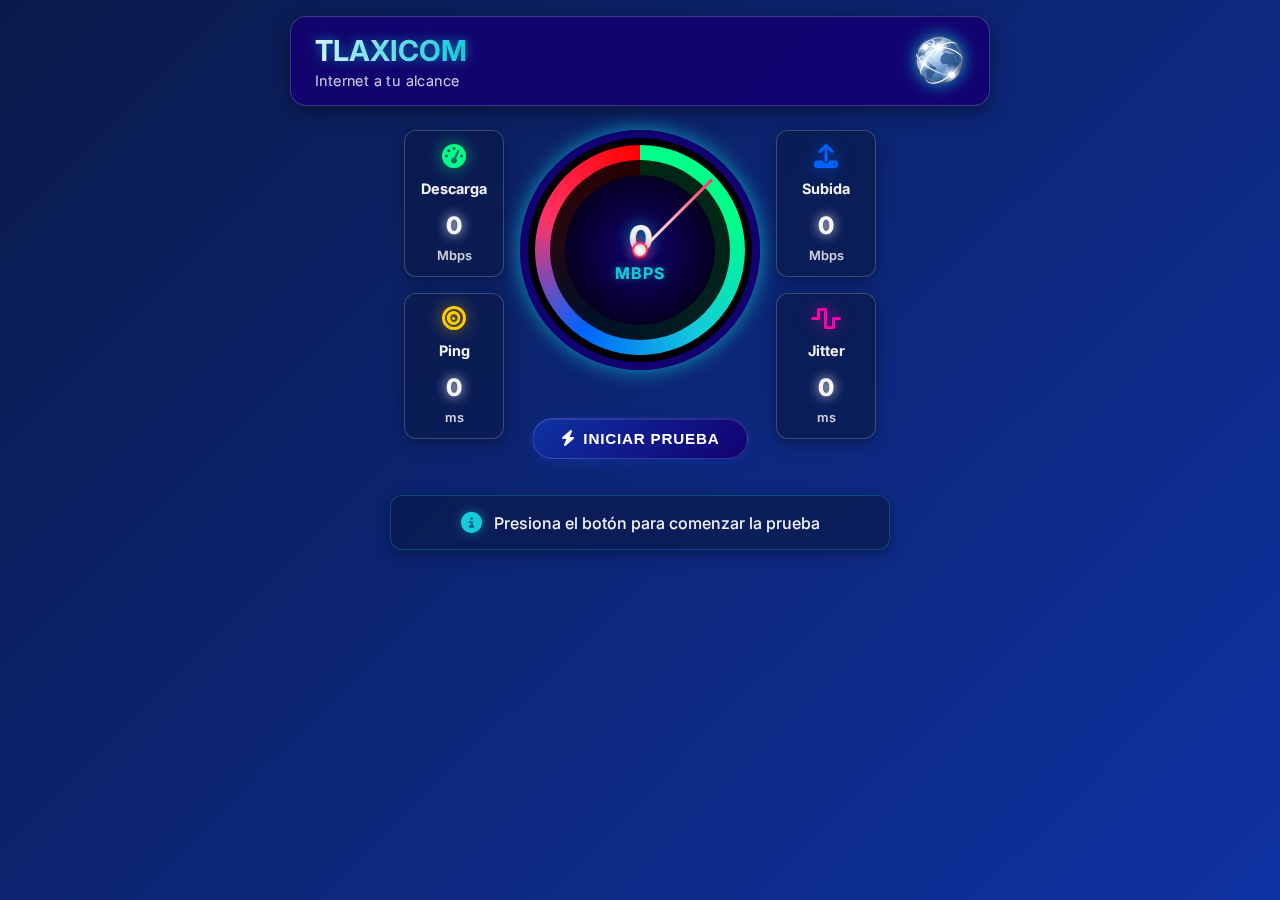
<file: index.html>
<!DOCTYPE html>
<html lang="es">
<head>
  <meta charset="UTF-8" />
  <meta name="viewport" content="width=device-width, initial-scale=1.0, maximum-scale=1.0, user-scalable=no"/>
  <title>TLAXICOM</title>

  <!-- Favicon -->
  <link rel="icon" type="image/x-icon" href="favicon.ico">
  <link rel="icon" type="image/png" sizes="96x96" href="favicon-96x96.png">

  <!-- Google Fonts -->
  <link href="https://fonts.googleapis.com/css2?family=Inter:wght@300;400;600;700&display=swap" rel="stylesheet">

  <!-- Font Awesome Icons -->
  <link rel="stylesheet" href="https://cdnjs.cloudflare.com/ajax/libs/font-awesome/6.4.0/css/all.min.css">

  <style>
    :root {
      --primary: #0f32a3;
      --secondary: #13ccd9;
      --dark-blue: #120170;
      --accent: #ff3366;
      --light: #ffffff;
      --dark: #0a1a4a;
      --success: #00ff88;
      --download: #00ff88;
      --upload: #0062ff;
      --ping: #ffcc00;
      --jitter: #ff00aa;
      --text-primary: rgba(255, 255, 255, 0.95);
      --text-secondary: rgba(255, 255, 255, 0.8);
      --notification-success: rgba(0, 255, 136, 0.9);
      --notification-info: rgba(19, 204, 217, 0.9);
      --notification-warning: rgba(255, 204, 0, 0.9);
      --notification-error: rgba(255, 51, 102, 0.9);
    }
    
    * {
      box-sizing: border-box;
      margin: 0;
      padding: 0;
    }

    body {
      font-family: 'Inter', sans-serif;
      background: linear-gradient(135deg, var(--dark), var(--primary));
      color: var(--light);
      min-height: 100vh;
      display: flex;
      flex-direction: column;
      align-items: center;
      padding: 1em;
      position: relative;
      overflow-x: hidden;
    }

    header {
      width: 100%;
      max-width: 700px;
      display: flex;
      align-items: center;
      justify-content: space-between;
      padding: 1em 1.5em;
      background: rgba(18, 1, 112, 0.9);
      backdrop-filter: blur(10px);
      border-radius: 16px;
      margin-bottom: 1.5em;
      border: 1px solid rgba(255, 255, 255, 0.2);
      z-index: 10;
      box-shadow: 0 6px 20px rgba(0, 0, 0, 0.4);
    }

    .header-content {
      display: flex;
      align-items: center;
      gap: 0.8em;
    }

    .header-left h1 {
      font-size: 1.8rem;
      font-weight: 700;
      background: linear-gradient(to right, var(--light), var(--secondary));
      -webkit-background-clip: text;
      background-clip: text;
      -webkit-text-fill-color: transparent;
      margin: 0;
      display: flex;
      align-items: center;
      gap: 0.6em;
      text-shadow: 0 0 12px rgba(19, 204, 217, 0.6);
    }

    .header-left .subtitle {
      font-size: 0.9rem;
      color: var(--text-secondary);
      margin-top: 0.3em;
      font-weight: 400;
      letter-spacing: 0.4px;
    }

    .logo {
      height: 50px;
      transition: transform 0.3s, filter 0.3s;
      filter: drop-shadow(0 0 8px rgba(19, 204, 217, 0.8));
    }

    .main-content {
      display: flex;
      flex-direction: column;
      align-items: center;
      width: 100%;
      max-width: 700px;
    }

    .speedometer-wrapper {
      display: flex;
      align-items: center;
      justify-content: center;
      width: 100%;
      position: relative;
      margin-bottom: 1.5em;
      gap: 1em;
    }

    .speedometer-container {
      position: relative;
      width: 240px;
      height: 240px;
      z-index: 5;
      flex-shrink: 0;
    }

    .speedometer {
      width: 100%;
      height: 100%;
      border-radius: 50%;
      background: radial-gradient(circle at center, #111 0%, #000 70%);
      box-shadow: 
        0 0 20px rgba(19, 204, 217, 0.7),
        inset 0 0 15px rgba(0, 0, 0, 0.9);
      border: 8px solid var(--dark-blue);
    }

    .gauge {
      position: absolute;
      top: 15px;
      left: 15px;
      right: 15px;
      bottom: 15px;
      border-radius: 50%;
      background: conic-gradient(
        var(--success) 0%,
        var(--success) 20%,
        var(--secondary) 40%,
        var(--upload) 60%,
        var(--accent) 80%,
        #ff0000 100%
      );
      display: flex;
      align-items: center;
      justify-content: center;
    }

    .gauge-mask {
      position: absolute;
      width: calc(100% - 30px);
      height: calc(100% - 30px);
      border-radius: 50%;
      background: conic-gradient(
        transparent 0%,
        transparent calc(var(--progress) * 1%),
        rgba(0, 0, 0, 0.85) calc(var(--progress) * 1%),
        rgba(0, 0, 0, 0.85) 100%
      );
      transition: all 0.7s cubic-bezier(0.175, 0.885, 0.32, 1.275);
    }

    .gauge-inner {
      width: calc(100% - 60px);
      height: calc(100% - 60px);
      border-radius: 50%;
      background: radial-gradient(circle at center, var(--dark-blue) 0%, #000 100%);
      display: flex;
      align-items: center;
      justify-content: center;
      position: relative;
    }

    .needle {
      position: absolute;
      top: 50%;
      left: 50%;
      width: 3px;
      height: 100px;
      background: linear-gradient(to bottom, #fff, var(--accent));
      border-radius: 4px;
      transform-origin: 50% 0;
      transform: rotate(-135deg);
      z-index: 10;
      transition: transform 0.7s cubic-bezier(0.175, 0.885, 0.32, 1.275);
    }

    .needle-center {
      position: absolute;
      top: 50%;
      left: 50%;
      width: 16px;
      height: 16px;
      background: radial-gradient(circle at center, #fff 0%, #ccc 100%);
      border-radius: 50%;
      transform: translate(-50%, -50%);
      z-index: 11;
      border: 2px solid var(--accent);
      box-shadow: 0 0 12px rgba(255, 51, 102, 0.8);
    }

    .value-display {
      position: absolute;
      top: 50%;
      left: 50%;
      transform: translate(-50%, -50%);
      text-align: center;
      z-index: 5;
      width: 80%;
    }

    .value-display #avgSpeed {
      font-size: 2.2rem;
      font-weight: 800;
      color: var(--text-primary);
      margin-bottom: 4px;
      text-shadow: 0 0 15px rgba(19, 204, 217, 0.8);
    }

    .value-display .unit {
      font-size: 1rem;
      color: var(--secondary);
      text-transform: uppercase;
      letter-spacing: 0.8px;
      font-weight: 700;
      text-shadow: 0 0 8px rgba(19, 204, 217, 0.5);
    }

    .side-labels {
      display: flex;
      flex-direction: column;
      justify-content: space-between;
      height: 240px;
      gap: 1em;
    }

    .side-label {
      display: flex;
      flex-direction: column;
      align-items: center;
      background: rgba(10, 26, 74, 0.7);
      padding: 0.8em 0.8em;
      border-radius: 12px;
      min-width: 100px;
      backdrop-filter: blur(8px);
      border: 1px solid rgba(255, 255, 255, 0.2);
      box-shadow: 0 5px 15px rgba(0, 0, 0, 0.3);
    }

    .side-label h3 {
      font-size: 0.9rem;
      font-weight: 700;
      margin-bottom: 0.4em;
      color: var(--text-primary);
      display: flex;
      flex-direction: column;
      align-items: center;
      gap: 6px;
      text-align: center;
    }

    .side-label .card-value {
      font-size: 1.5rem;
      font-weight: 800;
      margin: 8px 0;
      color: var(--text-primary);
      text-shadow: 0 0 12px currentColor;
    }

    .side-label .card-unit {
      font-size: 0.8rem;
      color: var(--text-secondary);
      font-weight: 600;
    }

    .card-icon {
      font-size: 1.5rem;
      margin-bottom: 6px;
      transition: transform 0.3s, filter 0.3s;
    }
    
    .download-icon {
      color: var(--download);
      filter: drop-shadow(0 0 8px rgba(0, 255, 136, 0.6));
    }
    
    .upload-icon {
      color: var(--upload);
      filter: drop-shadow(0 0 8px rgba(0, 98, 255, 0.6));
    }
    
    .ping-icon {
      color: var(--ping);
      filter: drop-shadow(0 0 8px rgba(255, 204, 0, 0.6));
    }
    
    .jitter-icon {
      color: var(--jitter);
      filter: drop-shadow(0 0 8px rgba(255, 0, 170, 0.6));
    }

    .button-container {
      width: 100%;
      max-width: 700px;
      display: flex;
      justify-content: center;
      align-items: center;
      margin: 1.5em 0;
    }

    #startBtn {
      background: linear-gradient(135deg, var(--primary), var(--dark-blue));
      color: white;
      border: none;
      padding: 0.7em 1.8em;
      font-size: 0.95rem;
      font-weight: 600;
      border-radius: 50px;
      cursor: pointer;
      display: flex;
      align-items: center;
      gap: 8px;
      justify-content: center;
      z-index: 5;
      box-shadow: 
        0 3px 12px rgba(15, 50, 163, 0.7),
        inset 0 1px 1px rgba(255, 255, 255, 0.1);
      transition: all 0.3s ease;
      text-transform: uppercase;
      letter-spacing: 0.8px;
      border: 1px solid rgba(255, 255, 255, 0.15);
      position: relative;
      overflow: hidden;
    }

    #startBtn i {
      font-size: 1rem;
      transition: transform 0.3s;
    }

    .test-status {
      margin-top: 0.8em;
      color: var(--text-primary);
      font-size: 1rem;
      display: flex;
      align-items: center;
      justify-content: center;
      gap: 12px;
      background: rgba(10, 26, 74, 0.7);
      padding: 1em 1.5em;
      border-radius: 12px;
      width: 100%;
      max-width: 500px;
      text-align: center;
      z-index: 5;
      backdrop-filter: blur(8px);
      border: 1px solid rgba(19, 204, 217, 0.25);
      box-shadow: 0 5px 15px rgba(0, 0, 0, 0.3);
      font-weight: 500;
    }

    .test-status i {
      color: var(--secondary);
      font-size: 1.3rem;
      filter: drop-shadow(0 0 6px rgba(19, 204, 217, 0.5));
    }

    .notification {
      position: fixed;
      top: 15px;
      right: 15px;
      padding: 0.8em 1.2em;
      border-radius: 8px;
      color: white;
      font-weight: 600;
      display: flex;
      align-items: center;
      gap: 8px;
      z-index: 1000;
      transform: translateX(150%);
      transition: transform 0.3s cubic-bezier(0.175, 0.885, 0.32, 1.275);
      backdrop-filter: blur(8px);
      box-shadow: 0 4px 12px rgba(0, 0, 0, 0.25);
      border: 1px solid rgba(255, 255, 255, 0.2);
      max-width: 280px;
      font-size: 0.9rem;
    }

    .notification i {
      font-size: 1.1rem;
    }

    .notification.success {
      background: var(--notification-success);
    }

    .notification.info {
      background: var(--notification-info);
    }

    .notification.warning {
      background: var(--notification-warning);
    }

    .notification.error {
      background: var(--notification-error);
    }

    .notification.show {
      transform: translateX(0);
    }

    @media (max-width: 768px) {
      body {
        padding: 0.8em;
      }
      
      header {
        padding: 0.8em 1em;
        margin-bottom: 1em;
      }
      
      .header-left h1 {
        font-size: 1.5rem;
        gap: 0.4em;
      }
      
      .logo {
        height: 40px;
      }
      
      .speedometer-container {
        width: 200px;
        height: 200px;
      }
      
      .side-labels {
        height: 200px;
        gap: 0.8em;
      }
      
      .side-label {
        min-width: 80px;
        padding: 0.6em 0.5em;
      }
      
      .value-display #avgSpeed {
        font-size: 1.8rem;
      }
      
      #startBtn {
        padding: 0.6em 1.5em;
        font-size: 0.9rem;
      }

      .test-status {
        font-size: 0.9rem;
        padding: 0.8em 1em;
      }
    }

    @media (max-width: 480px) {
      .speedometer-wrapper {
        flex-direction: column;
        gap: 0.8em;
      }
      
      .side-labels {
        flex-direction: row;
        width: 100%;
        height: auto;
        justify-content: space-around;
        flex-wrap: wrap;
      }
      
      .side-label {
        min-width: 45%;
        padding: 0.6em 0.4em;
        margin-bottom: 0.4em;
      }
      
      .header-left h1 {
        font-size: 1.3rem;
      }
      
      .header-left .subtitle {
        font-size: 0.8rem;
      }
      
      .test-status {
        font-size: 0.85rem;
      }
    }

    .particles-container {
      position: fixed;
      top: 0;
      left: 0;
      width: 100%;
      height: 100%;
      pointer-events: none;
      z-index: 1;
      overflow: hidden;
    }

    .particle {
      position: absolute;
      border-radius: 50%;
      animation: float linear infinite;
    }

    @keyframes float {
      0% {
        transform: translate(0, 0);
      }
      50% {
        transform: translate(var(--tx), var(--ty));
      }
      100% {
        transform: translate(0, 0);
      }
    }
  </style>
</head>
<body>
  <!-- Contenedor de partículas -->
  <div class="particles-container" id="particles-container"></div>

  <!-- Notificaciones -->
  <div id="notificationContainer"></div>

  <!-- Header -->
  <header>
    <div class="header-content">
      <div class="header-left">
        <h1>TLAXICOM</h1>
        <div class="subtitle">Internet a tu alcance</div>
      </div>
    </div>
    <img src=".logo/favicon-96.png" alt="Logo TLAXICOM" class="logo" />
  </header>

  <!-- Contenido principal -->
  <div class="main-content">
    <div class="speedometer-wrapper">
      <!-- Etiqueta izquierda -->
      <div class="side-labels">
        <div class="side-label">
          <h3><i class="fas fa-tachometer-alt card-icon download-icon"></i>Descarga</h3>
          <div class="card-value" id="dlSpeed">0</div>
          <div class="card-unit">Mbps</div>
        </div>
        <div class="side-label">
          <h3><i class="fas fa-bullseye card-icon ping-icon"></i>Ping</h3>
          <div class="card-value" id="pingText">0</div>
          <div class="card-unit">ms</div>
        </div>
      </div>
      
      <!-- Velocímetro central -->
      <div class="speedometer-container">
        <div class="speedometer" id="speedMeter">
          <div class="gauge" style="--progress: 0;">
            <div class="gauge-mask"></div>
            <div class="gauge-inner">
              <div class="value-display">
                <div id="avgSpeed">0</div>
                <div class="unit">Mbps</div>
              </div>
            </div>
          </div>
          <div class="needle" id="speedNeedle"></div>
          <div class="needle-center"></div>
        </div>
      </div>
      
      <!-- Etiqueta derecha -->
      <div class="side-labels">
        <div class="side-label">
          <h3><i class="fas fa-upload card-icon upload-icon"></i>Subida</h3>
          <div class="card-value" id="ulSpeed">0</div>
          <div class="card-unit">Mbps</div>
        </div>
        <div class="side-label">
          <h3><i class="fas fa-wave-square card-icon jitter-icon"></i>Jitter</h3>
          <div class="card-value" id="jitterText">0</div>
          <div class="card-unit">ms</div>
        </div>
      </div>
    </div>

    <!-- Botón -->
    <div class="button-container">
      <button id="startBtn">
        <i class="fas fa-bolt"></i> INICIAR PRUEBA
      </button>
    </div>

    <!-- Estado -->
    <div class="test-status" id="detailedStatus">
      <i class="fas fa-info-circle"></i> Presiona el botón para comenzar la prueba
    </div>
  </div>

  <!-- Lógica JS personalizada -->
  <script>
    // Variables de estado
    let testInProgress = false;
    let pingResults = [];
    let jitterResults = [];
    
    // Función para mostrar notificaciones
    function showNotification(type, message, duration = 3000) {
      const container = document.getElementById('notificationContainer');
      const icons = {
        success: 'fa-check-circle',
        info: 'fa-info-circle',
        warning: 'fa-exclamation-triangle',
        error: 'fa-times-circle'
      };
      
      const notification = document.createElement('div');
      notification.className = `notification ${type}`;
      notification.innerHTML = `
        <i class="fas ${icons[type]}"></i>
        <span>${message}</span>
      `;
      
      container.appendChild(notification);
      
      // Forzar reflow para activar la animación
      void notification.offsetWidth;
      
      notification.classList.add('show');
      
      // Ocultar después de la duración
      setTimeout(() => {
        notification.classList.remove('show');
        setTimeout(() => {
          container.removeChild(notification);
        }, 300);
      }, duration);
    }
    
    // Función para crear partículas dinámicas
    function createParticles() {
      const container = document.getElementById('particles-container');
      container.innerHTML = '';
      
      const particleCount = Math.min(Math.floor(window.innerWidth / 15), 60);
      const colors = ['#13ccd9', '#00ff88', '#0062ff', '#ffcc00', '#ff00aa'];
      
      for (let i = 0; i < particleCount; i++) {
        const particle = document.createElement('div');
        particle.className = 'particle';
        
        particle.style.left = `${Math.random() * 100}%`;
        particle.style.top = `${Math.random() * 100}%`;
        
        const size = Math.random() * 3 + 1;
        particle.style.width = `${size}px`;
        particle.style.height = `${size}px`;
        particle.style.opacity = Math.random() * 0.6 + 0.2;
        particle.style.background = colors[Math.floor(Math.random() * colors.length)];
        
        const tx = (Math.random() - 0.5) * 150;
        const ty = (Math.random() - 0.5) * 150;
        particle.style.setProperty('--tx', `${tx}px`);
        particle.style.setProperty('--ty', `${ty}px`);
        particle.style.animationDelay = `${Math.random() * 5}s`;
        particle.style.animationDuration = `${Math.random() * 4 + 4}s`;
        
        container.appendChild(particle);
      }
    }
    
    // Función para actualizar resultados
    function updateResults(dl, ul, ping, jitter) {
      try {
        const avg = ((parseFloat(dl) + parseFloat(ul)) / 2;

        animateValue("dlSpeed", dl);
        animateValue("ulSpeed", ul);
        animateValue("pingText", ping);
        animateValue("jitterText", jitter);
        animateValue("avgSpeed", avg);

        const progress = Math.min(avg, 500) / 500 * 100;
        document.querySelector(".gauge-mask").style.setProperty("--progress", progress);
        const degrees = (Math.min(avg, 500) * 0.54) - 135;
        document.getElementById("speedNeedle").style.transform = `rotate(${degrees}deg)`;
        
        const testData = {
          dlStatus: dl.toFixed(1),
          ulStatus: ul.toFixed(1),
          ping: ping.toFixed(1),
          jitter: jitter.toFixed(1),
          timestamp: new Date().toISOString()
        };
        localStorage.setItem('lastSpeedTest', JSON.stringify(testData));
      } catch (error) {
        console.error("Error updating results:", error);
      }
    }

    // Función para animar cambios de valor
    function animateValue(id, target) {
      const element = document.getElementById(id);
      const current = parseFloat(element.textContent) || 0;
      const duration = 700;
      const start = Date.now();
      
      const update = () => {
        const elapsed = Date.now() - start;
        const progress = Math.min(elapsed / duration, 1);
        const value = current + (target - current) * progress;
        element.textContent = value.toFixed(1);
        
        if (progress < 1) {
          requestAnimationFrame(update);
        }
      };
      
      update();
    }

    // Función para manejar errores
    function handleError(error) {
      console.error("Test error:", error);
      document.getElementById('detailedStatus').innerHTML = '<i class="fas fa-exclamation-triangle"></i> Error en la prueba';
      document.getElementById('startBtn').disabled = false;
      document.getElementById('startBtn').innerHTML = '<i class="fas fa-sync-alt"></i> REINTENTAR';
      testInProgress = false;
      showNotification('error', 'Error en la prueba de velocidad', 4000);
    }

    // Función para medir el ping
    async function measurePing() {
      const pingUrl = 'ping.php';
      const times = [];
      
      document.getElementById('detailedStatus').innerHTML = '<i class="fas fa-bullseye"></i> Probando latencia...';
      
      try {
        // Realizamos 5 mediciones de ping
        for (let i = 0; i < 5; i++) {
          const start = performance.now();
          await fetch(pingUrl + '?t=' + Date.now(), {
            method: 'GET',
            cache: 'no-store',
            headers: {
              'Cache-Control': 'no-cache'
            }
          });
          const end = performance.now();
          times.push(end - start);
          await new Promise(resolve => setTimeout(resolve, 200));
        }
        
        // Calculamos el ping promedio
        const ping = times.reduce((a, b) => a + b, 0) / times.length;
        
        // Calculamos el jitter (variación entre mediciones)
        let jitter = 0;
        for (let i = 1; i < times.length; i++) {
          jitter += Math.abs(times[i] - times[i - 1]);
        }
        jitter /= (times.length - 1);
        
        return { ping, jitter };
      } catch (error) {
        console.error("Error measuring ping:", error);
        return { ping: 0, jitter: 0 };
      }
    }

    // Función para probar la velocidad de descarga
    async function testDownload() {
      const downloadUrl = 'download.php';
      document.getElementById('detailedStatus').innerHTML = '<i class="fas fa-tachometer-alt"></i> Probando descarga...';
      
      try {
        const startTime = performance.now();
        const response = await fetch(downloadUrl + '?t=' + Date.now(), {
          cache: 'no-store',
          headers: {
            'Cache-Control': 'no-cache'
          }
        });
        
        if (!response.ok) throw new Error("Error en la respuesta del servidor");
        
        const reader = response.body.getReader();
        let totalBytes = 0;
        
        while (true) {
          const {done, value} = await reader.read();
          if (done) break;
          
          totalBytes += value.length;
          
          // Actualizar velocidad en tiempo real
          const currentTime = performance.now();
          const duration = (currentTime - startTime) / 1000; // en segundos
          const speedMbps = (totalBytes * 8) / (duration * 1024 * 1024);
          
          document.getElementById('dlSpeed').textContent = speedMbps.toFixed(1);
          document.getElementById('detailedStatus').innerHTML = `<i class="fas fa-tachometer-alt"></i> Probando descarga: ${speedMbps.toFixed(1)} Mbps`;
          
          // Actualizar aguja y medidor
          const avg = (parseFloat(speedMbps) + parseFloat(document.getElementById('ulSpeed').textContent || 0)) / 2;
          const progress = Math.min(avg, 500) / 500 * 100;
          document.querySelector(".gauge-mask").style.setProperty("--progress", progress);
          const degrees = (Math.min(avg, 500) * 0.54) - 135;
          document.getElementById("speedNeedle").style.transform = `rotate(${degrees}deg)`;
        }
        
        const endTime = performance.now();
        const duration = (endTime - startTime) / 1000; // en segundos
        const speedMbps = (totalBytes * 8) / (duration * 1024 * 1024);
        
        return speedMbps;
      } catch (error) {
        console.error("Download test error:", error);
        throw error;
      }
    }

    // Función para probar la velocidad de subida
    async function testUpload() {
      const uploadUrl = 'upload.php';
      document.getElementById('detailedStatus').innerHTML = '<i class="fas fa-upload"></i> Probando subida...';
      
      try {
        // Crear datos de prueba (10MB)
        const testDataSize = 10 * 1024 * 1024; // 10MB
        const chunkSize = 512 * 1024; // 512KB por chunk
        
        const startTime = performance.now();
        const response = await fetch(uploadUrl, {
          method: 'POST',
          headers: {
            'Content-Type': 'application/octet-stream'
          },
          body: new ReadableStream({
            async start(controller) {
              let uploaded = 0;
              while (uploaded < testDataSize) {
                const chunkSizeToSend = Math.min(chunkSize, testDataSize - uploaded);
                const chunk = new Uint8Array(chunkSizeToSend);
                crypto.getRandomValues(chunk); // Datos aleatorios
                controller.enqueue(chunk);
                uploaded += chunkSizeToSend;
                
                // Actualizar velocidad en tiempo real
                const currentTime = performance.now();
                const duration = (currentTime - startTime) / 1000; // en segundos
                const speedMbps = (uploaded * 8) / (duration * 1024 * 1024);
                
                document.getElementById('ulSpeed').textContent = speedMbps.toFixed(1);
                document.getElementById('detailedStatus').innerHTML = `<i class="fas fa-upload"></i> Probando subida: ${speedMbps.toFixed(1)} Mbps`;
                
                // Actualizar aguja y medidor
                const avg = (parseFloat(speedMbps) + parseFloat(document.getElementById('dlSpeed').textContent || 0)) / 2;
                const progress = Math.min(avg, 500) / 500 * 100;
                document.querySelector(".gauge-mask").style.setProperty("--progress", progress);
                const degrees = (Math.min(avg, 500) * 0.54) - 135;
                document.getElementById("speedNeedle").style.transform = `rotate(${degrees}deg)`;
                
                await new Promise(resolve => setTimeout(resolve, 0)); // Permitir que la UI se actualice
              }
              controller.close();
            }
          })
        });
        
        if (!response.ok) throw new Error("Error en la respuesta del servidor");
        
        const result = await response.json();
        return result.speed_mbps;
      } catch (error) {
        console.error("Upload test error:", error);
        throw error;
      }
    }

    // Función principal para iniciar la prueba
    async function startTest() {
      if (testInProgress) return;
      
      testInProgress = true;
      const startBtn = document.getElementById('startBtn');
      
      startBtn.disabled = true;
      startBtn.innerHTML = '<i class="fas fa-spinner fa-spin"></i> PROBANDO...';
      
      // Resetear valores
      document.getElementById("dlSpeed").textContent = "0";
      document.getElementById("ulSpeed").textContent = "0";
      document.getElementById("pingText").textContent = "0";
      document.getElementById("jitterText").textContent = "0";
      document.getElementById("avgSpeed").textContent = "0";
      document.querySelector(".gauge-mask").style.setProperty("--progress", "0");
      document.getElementById("speedNeedle").style.transform = "rotate(-135deg)";
      
      try {
        // 1. Medir ping y jitter
        const { ping, jitter } = await measurePing();
        document.getElementById('pingText').textContent = ping.toFixed(1);
        document.getElementById('jitterText').textContent = jitter.toFixed(1);
        
        // 2. Prueba de descarga
        const downloadSpeed = await testDownload();
        
        // 3. Prueba de subida
        const uploadSpeed = await testUpload();
        
        // Actualizar todos los resultados
        updateResults(downloadSpeed, uploadSpeed, ping, jitter);
        
        // Mostrar estado final
        document.getElementById('detailedStatus').innerHTML = '<i class="fas fa-check-circle"></i> Prueba completada';
        showNotification('success', 'Prueba completada', 3000);
      } catch (error) {
        handleError(error);
      } finally {
        testInProgress = false;
        startBtn.disabled = false;
        startBtn.innerHTML = '<i class="fas fa-sync-alt"></i> REPETIR PRUEBA';
      }
    }

    // Inicialización
    document.addEventListener('DOMContentLoaded', function() {
      createParticles();
      window.addEventListener('resize', createParticles);
      
      const particleInterval = setInterval(createParticles, 6000);
      
      // Configurar evento del botón
      document.getElementById('startBtn').addEventListener('click', startTest);
      
      // Cargar resultados anteriores si existen
      const lastTest = localStorage.getItem('lastSpeedTest');
      if (lastTest) {
        try {
          const testData = JSON.parse(lastTest);
          document.getElementById("dlSpeed").textContent = testData.dlStatus;
          document.getElementById("ulSpeed").textContent = testData.ulStatus;
          document.getElementById("pingText").textContent = testData.ping;
          document.getElementById("jitterText").textContent = testData.jitter;
          
          const avg = ((parseFloat(testData.dlStatus) + parseFloat(testData.ulStatus)) / 2;
          document.getElementById("avgSpeed").textContent = avg.toFixed(1);
            
          const progress = Math.min(avg, 500) / 500 * 100;
          document.querySelector(".gauge-mask").style.setProperty("--progress", progress);
          const degrees = (Math.min(avg, 500) * 0.54) - 135;
          document.getElementById("speedNeedle").style.transform = `rotate(${degrees}deg)`;
          
          document.getElementById('detailedStatus').innerHTML = '<i class="fas fa-history"></i> Últimos resultados cargados';
        } catch (e) {
          console.log("No se pudieron cargar resultados previos");
        }
      }
      
      window.addEventListener('beforeunload', () => {
        clearInterval(particleInterval);
      });
    });
  </script>
</body>
</html>
</file>
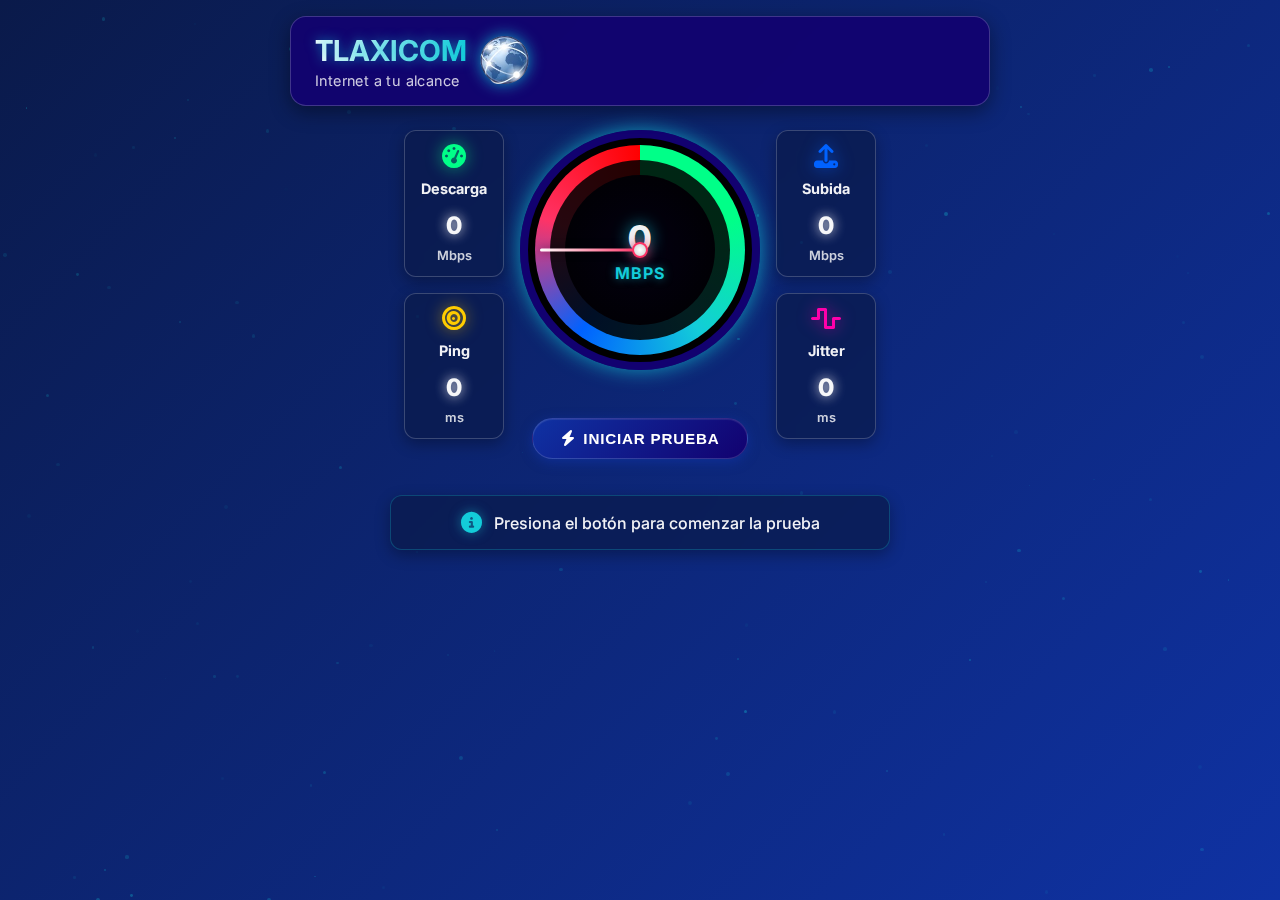
<file: public/index.html>
<!DOCTYPE html>
<html lang="es">
<head>
  <meta charset="UTF-8">
  <meta name="viewport" content="width=device-width, initial-scale=1.0">
  <title>TLAXICOM</title>
  <link rel="stylesheet" href="https://fonts.googleapis.com/css2?family=Inter:wght@300;400;600;700&display=swap">
  <link rel="stylesheet" href="https://cdnjs.cloudflare.com/ajax/libs/font-awesome/6.4.0/css/all.min.css">
  <link rel="stylesheet" href="css/style.css">
  <link rel="icon" href="favicon.ico">
</head>
<body>
  <div class="particles-container" id="particles-container"></div>
  <div id="notificationContainer"></div>

  <header>
    <div class="header-content">
      <div class="header-left">
        <h1>TLAXICOM</h1>
        <div class="subtitle">Internet a tu alcance</div>
      </div>
      <img src="img/favicon-96.png" alt="Logo TLAXICOM" class="logo">
    </div>
  </header>

  <div class="main-content">
    <div class="speedometer-wrapper">
      <div class="side-labels">
        <div class="side-label">
          <h3><i class="fas fa-tachometer-alt card-icon download-icon"></i>Descarga</h3>
          <div class="card-value" id="dlSpeed">0</div>
          <div class="card-unit">Mbps</div>
        </div>
        <div class="side-label">
          <h3><i class="fas fa-bullseye card-icon ping-icon"></i>Ping</h3>
          <div class="card-value" id="pingText">0</div>
          <div class="card-unit">ms</div>
        </div>
      </div>
      
      <div class="speedometer-container">
        <div class="speedometer">
          <div class="gauge" style="--progress: 0;">
            <div class="gauge-mask"></div>
            <div class="gauge-inner">
              <div class="value-display">
                <div id="avgSpeed">0</div>
                <div class="unit">Mbps</div>
              </div>
            </div>
          </div>
          <div class="needle" id="speedNeedle"></div>
          <div class="needle-center"></div>
        </div>
      </div>
      
      <div class="side-labels">
        <div class="side-label">
          <h3><i class="fas fa-upload card-icon upload-icon"></i>Subida</h3>
          <div class="card-value" id="ulSpeed">0</div>
          <div class="card-unit">Mbps</div>
        </div>
        <div class="side-label">
          <h3><i class="fas fa-wave-square card-icon jitter-icon"></i>Jitter</h3>
          <div class="card-value" id="jitterText">0</div>
          <div class="card-unit">ms</div>
        </div>
      </div>
    </div>

    <div class="button-container">
      <button id="startBtn">
        <i class="fas fa-bolt"></i> INICIAR PRUEBA
      </button>
    </div>

    <div class="test-status" id="detailedStatus">
      <i class="fas fa-info-circle"></i> Presiona el botón para comenzar la prueba
    </div>
  </div>

  <script src="js/app.js"></script>
</body>
</html>
</file>
<file: public/css/style.css>
:root {
  --primary: #0f32a3;
  --secondary: #13ccd9;
  --dark-blue: #120170;
  --accent: #ff3366;
  --light: #ffffff;
  --dark: #0a1a4a;
  --success: #00ff88;
  --download: #00ff88;
  --upload: #0062ff;
  --ping: #ffcc00;
  --jitter: #ff00aa;
  --text-primary: rgba(255, 255, 255, 0.95);
  --text-secondary: rgba(255, 255, 255, 0.8);
  --notification-success: rgba(0, 255, 136, 0.9);
  --notification-info: rgba(19, 204, 217, 0.9);
  --notification-warning: rgba(255, 204, 0, 0.9);
  --notification-error: rgba(255, 51, 102, 0.9);
}

* {
  box-sizing: border-box;
  margin: 0;
  padding: 0;
}

body {
  font-family: 'Inter', sans-serif;
  background: linear-gradient(135deg, var(--dark), var(--primary));
  color: var(--light);
  min-height: 100vh;
  display: flex;
  flex-direction: column;
  align-items: center;
  padding: 1em;
  position: relative;
  overflow-x: hidden;
}

header {
  width: 100%;
  max-width: 700px;
  display: flex;
  align-items: center;
  justify-content: space-between;
  padding: 1em 1.5em;
  background: rgba(18, 1, 112, 0.9);
  backdrop-filter: blur(10px);
  border-radius: 16px;
  margin-bottom: 1.5em;
  border: 1px solid rgba(255, 255, 255, 0.2);
  z-index: 10;
  box-shadow: 0 6px 20px rgba(0, 0, 0, 0.4);
}

.header-content {
  display: flex;
  align-items: center;
  gap: 0.8em;
}

.header-left h1 {
  font-size: 1.8rem;
  font-weight: 700;
  background: linear-gradient(to right, var(--light), var(--secondary));
  -webkit-background-clip: text;
  background-clip: text;
  -webkit-text-fill-color: transparent;
  margin: 0;
  display: flex;
  align-items: center;
  gap: 0.6em;
  text-shadow: 0 0 12px rgba(19, 204, 217, 0.6);
}

.header-left .subtitle {
  font-size: 0.9rem;
  color: var(--text-secondary);
  margin-top: 0.3em;
  font-weight: 400;
  letter-spacing: 0.4px;
}

.logo {
  height: 50px;
  filter: drop-shadow(0 0 8px rgba(19, 204, 217, 0.8));
}

.main-content {
  display: flex;
  flex-direction: column;
  align-items: center;
  width: 100%;
  max-width: 700px;
}

.speedometer-wrapper {
  display: flex;
  align-items: center;
  justify-content: center;
  width: 100%;
  margin-bottom: 1.5em;
  gap: 1em;
}

.speedometer-container {
  position: relative;
  width: 240px;
  height: 240px;
  z-index: 5;
}

.speedometer {
  width: 100%;
  height: 100%;
  border-radius: 50%;
  background: radial-gradient(circle at center, #111 0%, #000 70%);
  box-shadow: 0 0 20px rgba(19, 204, 217, 0.7),
              inset 0 0 15px rgba(0, 0, 0, 0.9);
  border: 8px solid var(--dark-blue);
}

.gauge {
  position: absolute;
  top: 15px;
  left: 15px;
  right: 15px;
  bottom: 15px;
  border-radius: 50%;
  background: conic-gradient(
    var(--success) 0%,
    var(--success) 20%,
    var(--secondary) 40%,
    var(--upload) 60%,
    var(--accent) 80%,
    #ff0000 100%
  );
  display: flex;
  align-items: center;
  justify-content: center;
}

.gauge-mask {
  position: absolute;
  width: calc(100% - 30px);
  height: calc(100% - 30px);
  border-radius: 50%;
  background: conic-gradient(
    transparent 0%,
    transparent calc(var(--progress) * 1%),
    rgba(0, 0, 0, 0.85) calc(var(--progress) * 1%),
    rgba(0, 0, 0, 0.85) 100%
  );
  transition: all 0.7s cubic-bezier(0.175, 0.885, 0.32, 1.275);
}

.gauge-inner {
  width: calc(100% - 60px);
  height: calc(100% - 60px);
  border-radius: 50%;
  background: radial-gradient(circle at center, var(--dark-blue) 0%, #000 100%);
  display: flex;
  align-items: center;
  justify-content: center;
}

.needle {
  position: absolute;
  top: 50%;
  left: 50%;
  width: 3px;
  height: 100px;
  background: linear-gradient(to bottom, #fff, var(--accent));
  border-radius: 4px;
  transform-origin: 50% 100%;
  transform: translate(-50%, -100%) rotate(-90deg);
  z-index: 10;
  transition: transform 0.7s cubic-bezier(0.175, 0.885, 0.32, 1.275);
  box-shadow: 0 0 8px rgba(0, 0, 0, 0.5);
}

.needle-center {
  position: absolute;
  top: 50%;
  left: 50%;
  width: 16px;
  height: 16px;
  background: radial-gradient(circle at center, #fff 0%, #ccc 100%);
  border-radius: 50%;
  transform: translate(-50%, -50%);
  z-index: 11;
  border: 2px solid var(--accent);
  box-shadow: 0 0 12px rgba(255, 51, 102, 0.8);
}

.value-display {
  position: absolute;
  top: 50%;
  left: 50%;
  transform: translate(-50%, -50%);
  text-align: center;
  z-index: 5;
}

.value-display #avgSpeed {
  font-size: 2.2rem;
  font-weight: 800;
  color: var(--text-primary);
  margin-bottom: 4px;
  text-shadow: 0 0 15px rgba(19, 204, 217, 0.8);
}

.value-display .unit {
  font-size: 1rem;
  color: var(--secondary);
  text-transform: uppercase;
  letter-spacing: 0.8px;
  font-weight: 700;
  text-shadow: 0 0 8px rgba(19, 204, 217, 0.5);
}

.side-labels {
  display: flex;
  flex-direction: column;
  justify-content: space-between;
  height: 240px;
  gap: 1em;
}

.side-label {
  display: flex;
  flex-direction: column;
  align-items: center;
  background: rgba(10, 26, 74, 0.7);
  padding: 0.8em;
  border-radius: 12px;
  min-width: 100px;
  backdrop-filter: blur(8px);
  border: 1px solid rgba(255, 255, 255, 0.2);
  box-shadow: 0 5px 15px rgba(0, 0, 0, 0.3);
}

.side-label h3 {
  font-size: 0.9rem;
  font-weight: 700;
  margin-bottom: 0.4em;
  color: var(--text-primary);
  display: flex;
  flex-direction: column;
  align-items: center;
  gap: 6px;
}

.card-value {
  font-size: 1.5rem;
  font-weight: 800;
  margin: 8px 0;
  color: var(--text-primary);
  text-shadow: 0 0 12px currentColor;
}

.card-unit {
  font-size: 0.8rem;
  color: var(--text-secondary);
  font-weight: 600;
}

.card-icon {
  font-size: 1.5rem;
  margin-bottom: 6px;
}

.download-icon { color: var(--download); filter: drop-shadow(0 0 8px rgba(0, 255, 136, 0.6)); }
.upload-icon { color: var(--upload); filter: drop-shadow(0 0 8px rgba(0, 98, 255, 0.6)); }
.ping-icon { color: var(--ping); filter: drop-shadow(0 0 8px rgba(255, 204, 0, 0.6)); }
.jitter-icon { color: var(--jitter); filter: drop-shadow(0 0 8px rgba(255, 0, 170, 0.6)); }

.button-container {
  width: 100%;
  max-width: 700px;
  display: flex;
  justify-content: center;
  margin: 1.5em 0;
}

#startBtn {
  background: linear-gradient(135deg, var(--primary), var(--dark-blue));
  color: white;
  border: none;
  padding: 0.7em 1.8em;
  font-size: 0.95rem;
  font-weight: 600;
  border-radius: 50px;
  cursor: pointer;
  display: flex;
  align-items: center;
  gap: 8px;
  z-index: 5;
  box-shadow: 0 3px 12px rgba(15, 50, 163, 0.7),
              inset 0 1px 1px rgba(255, 255, 255, 0.1);
  transition: all 0.3s ease;
  text-transform: uppercase;
  letter-spacing: 0.8px;
  border: 1px solid rgba(255, 255, 255, 0.15);
}

#startBtn i {
  font-size: 1rem;
}

.test-status {
  margin-top: 0.8em;
  color: var(--text-primary);
  font-size: 1rem;
  display: flex;
  align-items: center;
  justify-content: center;
  gap: 12px;
  background: rgba(10, 26, 74, 0.7);
  padding: 1em 1.5em;
  border-radius: 12px;
  width: 100%;
  max-width: 500px;
  text-align: center;
  z-index: 5;
  backdrop-filter: blur(8px);
  border: 1px solid rgba(19, 204, 217, 0.25);
  box-shadow: 0 5px 15px rgba(0, 0, 0, 0.3);
  font-weight: 500;
}

.test-status i {
  color: var(--secondary);
  font-size: 1.3rem;
  filter: drop-shadow(0 0 6px rgba(19, 204, 217, 0.5));
}

.notification {
  position: fixed;
  top: 15px;
  right: 15px;
  padding: 0.8em 1.2em;
  border-radius: 8px;
  color: white;
  font-weight: 600;
  display: flex;
  align-items: center;
  gap: 8px;
  z-index: 1000;
  transform: translateX(150%);
  transition: transform 0.3s cubic-bezier(0.175, 0.885, 0.32, 1.275);
  backdrop-filter: blur(8px);
  box-shadow: 0 4px 12px rgba(0, 0, 0, 0.25);
  border: 1px solid rgba(255, 255, 255, 0.2);
  max-width: 280px;
  font-size: 0.9rem;
}

.notification i { font-size: 1.1rem; }
.notification.success { background: var(--notification-success); }
.notification.info { background: var(--notification-info); }
.notification.warning { background: var(--notification-warning); }
.notification.error { background: var(--notification-error); }
.notification.show { transform: translateX(0); }

.particles-container {
  position: fixed;
  top: 0;
  left: 0;
  width: 100%;
  height: 100%;
  pointer-events: none;
  z-index: 1;
  overflow: hidden;
}

.particle {
  position: absolute;
  border-radius: 50%;
  animation: float linear infinite;
}

@keyframes float {
  0% { transform: translate(0, 0); }
  50% { transform: translate(var(--tx), var(--ty)); }
  100% { transform: translate(0, 0); }
}

/* Responsive */
@media (max-width: 768px) {
  body { padding: 0.8em; }
  header { padding: 0.8em 1em; margin-bottom: 1em; }
  .header-left h1 { font-size: 1.5rem; }
  .logo { height: 40px; }
  .speedometer-container { width: 200px; height: 200px; }
  .side-labels { height: 200px; gap: 0.8em; }
  .side-label { min-width: 80px; padding: 0.6em 0.5em; }
  #avgSpeed { font-size: 1.8rem; }
  #startBtn { padding: 0.6em 1.5em; font-size: 0.9rem; }
  .test-status { font-size: 0.9rem; padding: 0.8em 1em; }
}

@media (max-width: 480px) {
  .speedometer-wrapper { flex-direction: column; }
  .side-labels { flex-direction: row; height: auto; flex-wrap: wrap; }
  .side-label { min-width: 45%; margin-bottom: 0.4em; }
  .header-left h1 { font-size: 1.3rem; }
  .subtitle { font-size: 0.8rem; }
  .test-status { font-size: 0.85rem; }
}
</file>
